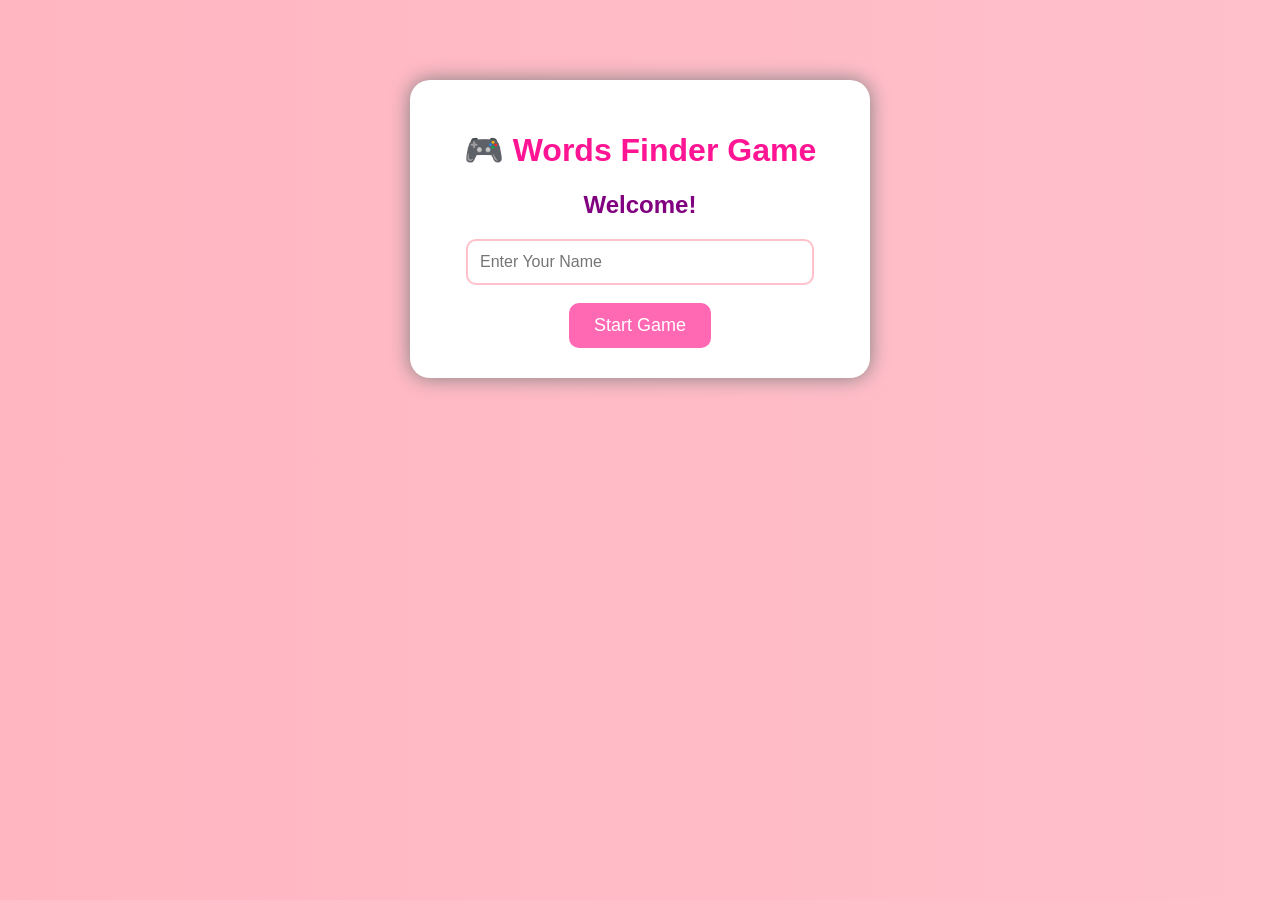
<file: index.html>
<!DOCTYPE html>
<html>
<head>
    <title>Words Finder Game - Login</title>
    <link rel="stylesheet" href="style.css">
</head>
<body>

    <div class="container">
        <h1>🎮 Words Finder Game</h1>

        <h2>Welcome!</h2>

        <input type="text" id="username" placeholder="Enter Your Name">

        <br><br>

        <button onclick="startGame()">Start Game</button>
    </div>

    <script>
        function startGame() {

            let name = document.getElementById("username").value;

            if(name == ""){
                alert("Please enter your name!");
            }
            else{
                localStorage.setItem("playerName", name);

                window.location.href = "level.html";
            }
        }
    </script>

</body>
</html>
</file>
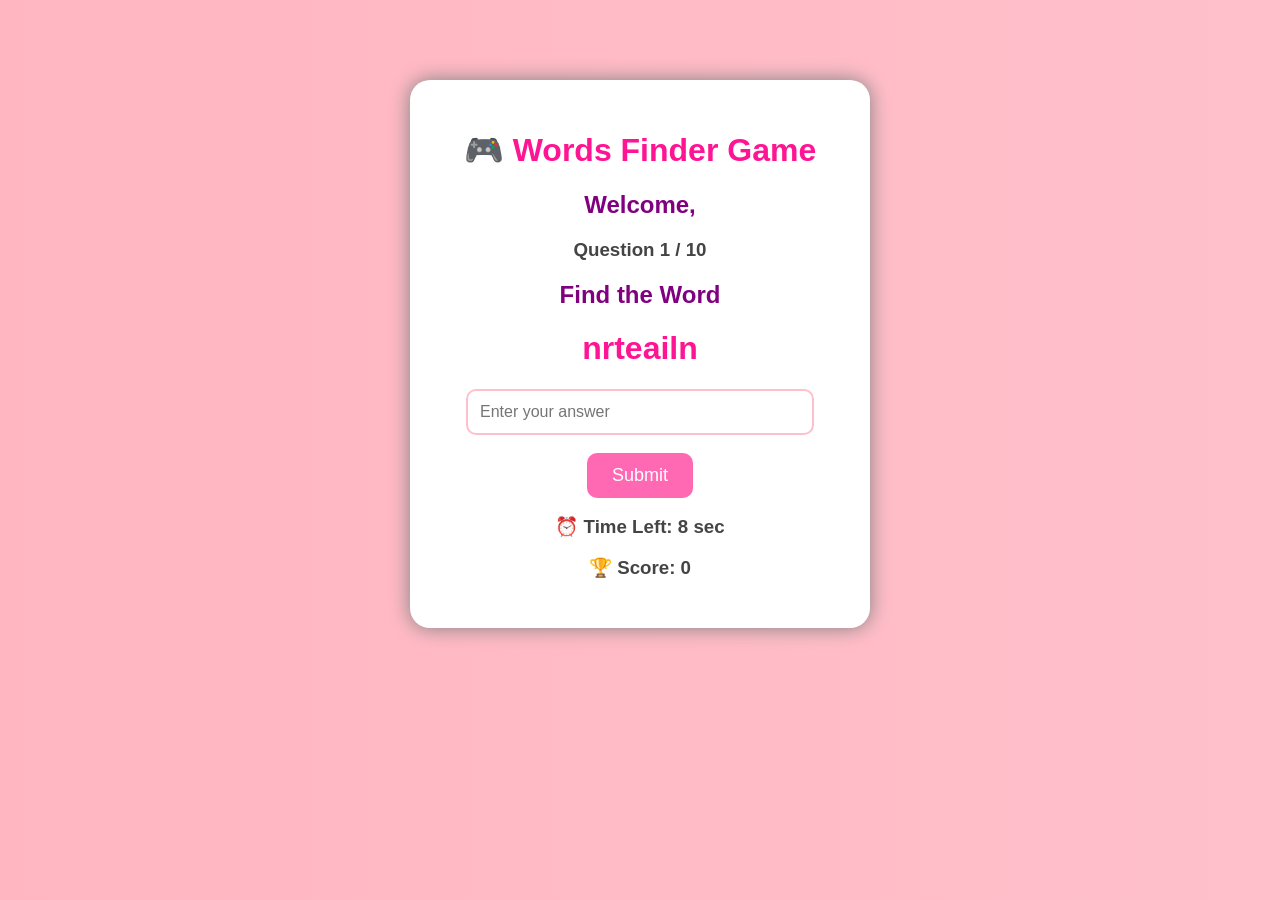
<file: game.html>
<!DOCTYPE html>
<html>
<head>
    <title>Words Finder Game</title>
    <link rel="stylesheet" href="style.css">
</head>
<body>

<div class="container">

    <h1>🎮 Words Finder Game</h1>

    <h2>Welcome, <span id="name"></span></h2>

    <h3>Question <span id="questionNo">1</span> / 10</h3>

    <h2>Find the Word</h2>

    <h1 id="scrambledWord"></h1>

    <input type="text" id="answer" placeholder="Enter your answer">

    <br><br>

    <button onclick="checkAnswer()">Submit</button>

    <h3>⏰ Time Left: <span id="timer">15</span> sec</h3>

    <h3>🏆 Score: <span id="score">0</span></h3>

    <h3 id="message"></h3>

</div>

<script src="script.js"></script>

</body>
</html>
</file>
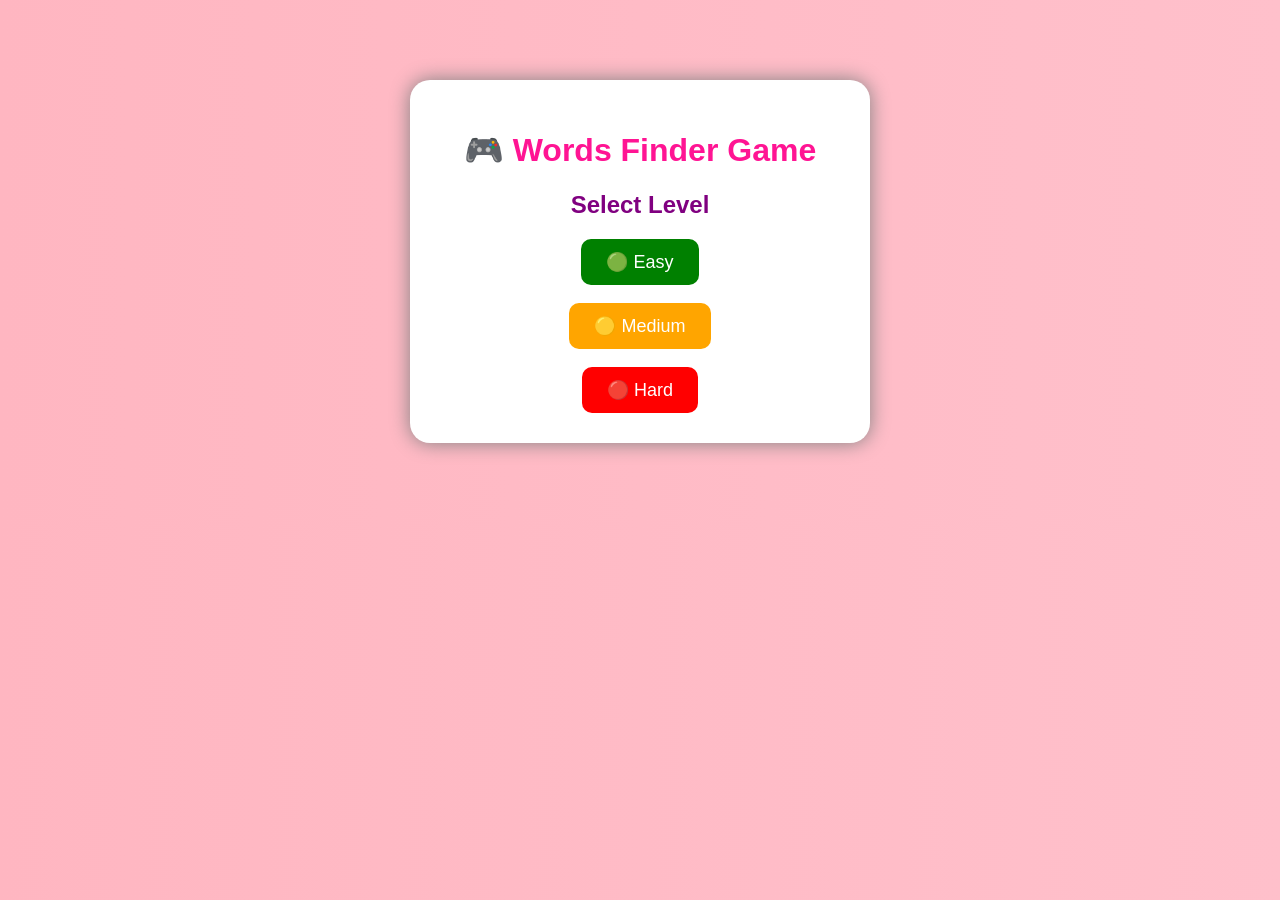
<file: level.html>
<!DOCTYPE html>
<html>
<head>
    <title>Select Level</title>
    <link rel="stylesheet" href="style.css">
</head>
<body>

<div class="container">

    <h1>🎮 Words Finder Game</h1>

    <h2>Select Level</h2>

    <button class="easy" onclick="chooseLevel('easy')">
        🟢 Easy
    </button>

    <br><br>

    <button class="medium" onclick="chooseLevel('medium')">
        🟡 Medium
    </button>

    <br><br>

    <button class="hard" onclick="chooseLevel('hard')">
        🔴 Hard
    </button>

</div>

<script>

function chooseLevel(level){

    localStorage.setItem("level", level);

    window.location.href = "game.html";

}

</script>

</body>
</html>
</file>
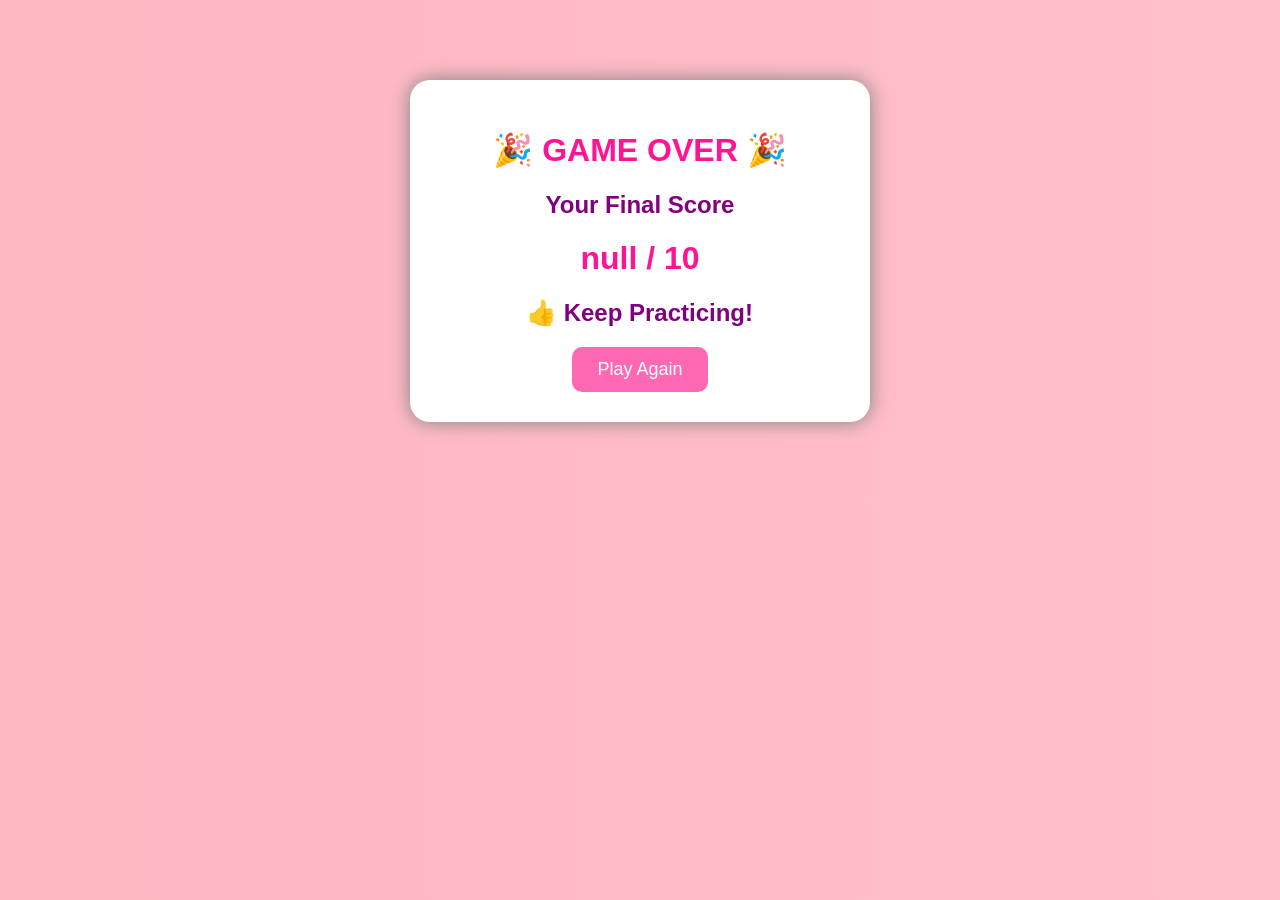
<file: score.html>
<!DOCTYPE html>
<html>
<head>
    <title>Final Score</title>
    <link rel="stylesheet" href="style.css">
</head>
<body>

<div class="container">

    <h1>🎉 GAME OVER 🎉</h1>

    <h2>Your Final Score</h2>

    <h1 id="finalScore"></h1>

    <h2 id="resultMessage"></h2>

    <button onclick="playAgain()">Play Again</button>

</div>

<script>

let score = localStorage.getItem("finalScore");

document.getElementById("finalScore").innerHTML = score + " / 10";

if(score >= 8){
    document.getElementById("resultMessage").innerHTML =
    "🌟 Excellent!";
}
else if(score >= 5){
    document.getElementById("resultMessage").innerHTML =
    "😊 Good Job!";
}
else{
    document.getElementById("resultMessage").innerHTML =
    "👍 Keep Practicing!";
}

function playAgain(){
    window.location.href = "level.html";
}

</script>

</body>
</html>
</file>
<file: style.css>
body{
    
    background:linear-gradient(to right, #ffb6c1, #ffc0cb);
    font-family: Arial, sans-serif;
}

.container{
    width: 400px;
    margin: 80px auto;
    background: white;
    padding: 30px;
    border-radius: 20px;
    box-shadow: 0px 0px 20px gray;
    text-align: center;
}

h1{
    color: deeppink;
}

h2{
    color: purple;
}

h3{
    color: #444;
}

input{
    width: 80%;
    padding: 12px;
    font-size: 16px;
    border-radius: 10px;
    border: 2px solid pink;
}

button{
    background: hotpink;
    color: white;
    padding: 12px 25px;
    border: none;
    border-radius: 10px;
    font-size: 18px;
    cursor: pointer;
}

button:hover{
    background: deeppink;
}

.easy{
    background: green;
}

.medium{
    background: orange;
}

.hard{
    background: red;
}

#message{
    color: blue;
    font-weight: bold;
}
</file>
